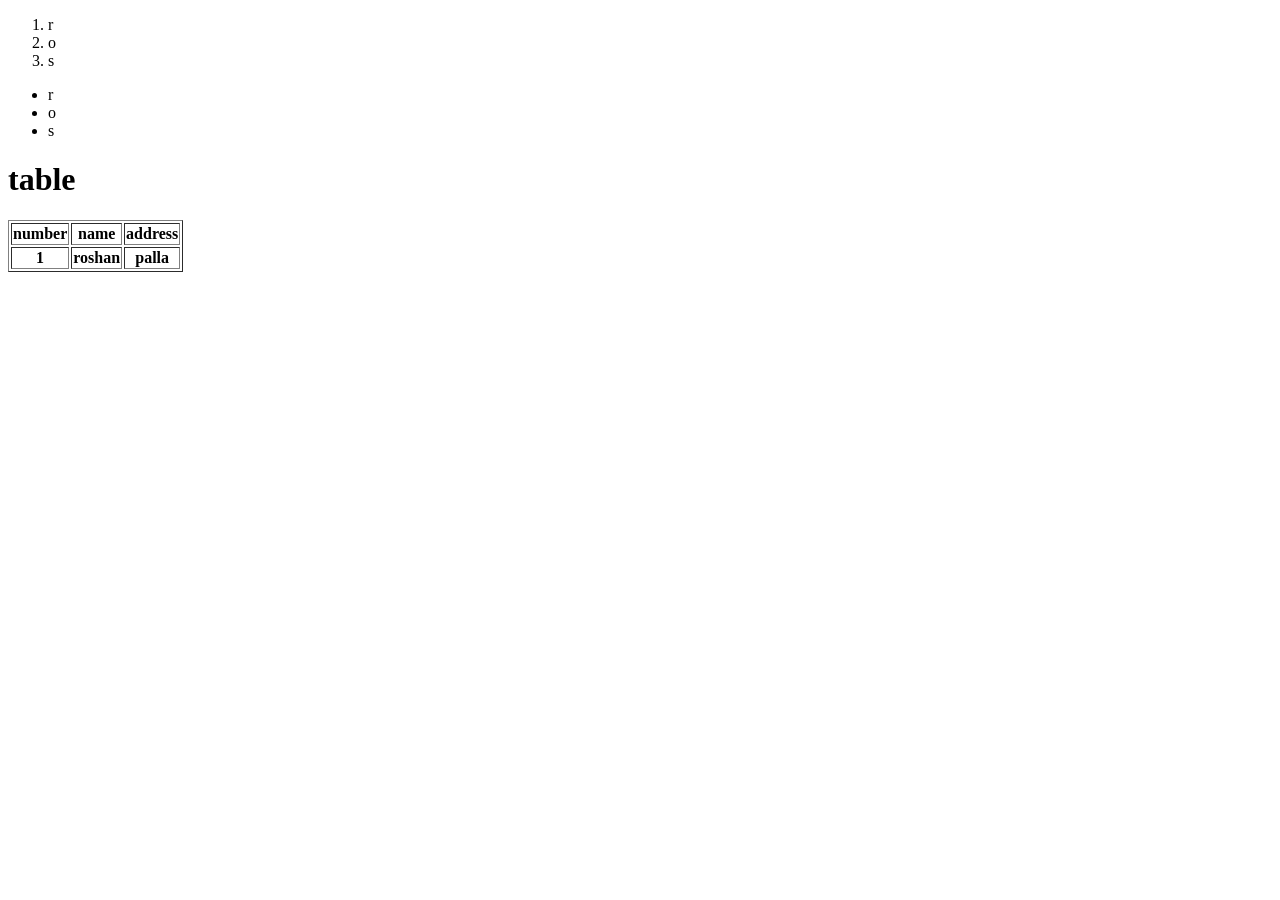
<file: d1.html>
<!DOCTYPE html>
<html lang="en">
<head>
  <meta charset="UTF-8">
  <meta name="viewport" content="width=device-width, initial-scale=1.0">
  <title>Document</title>
</head>
<body>
  <ol>
    <li>r</li>
    <li>o</li>
    <li>s</li>
  </ol>

  <ul>
    <li>r</li>
    <li>o</li>
    <li>s</li>
  </ul>

  <h1>table</h1>
  <table border="1px">
    <thead>
      <tr>
        <th>number</th>
        <th>name</th>
        <th>address</th>
      </tr>
     
    </thead>
    <tbody>
      <th>1</th>
      <th>roshan</th>
      <th>palla</th>
    </tbody>
  </table>
  
</body>
</html>
</file>
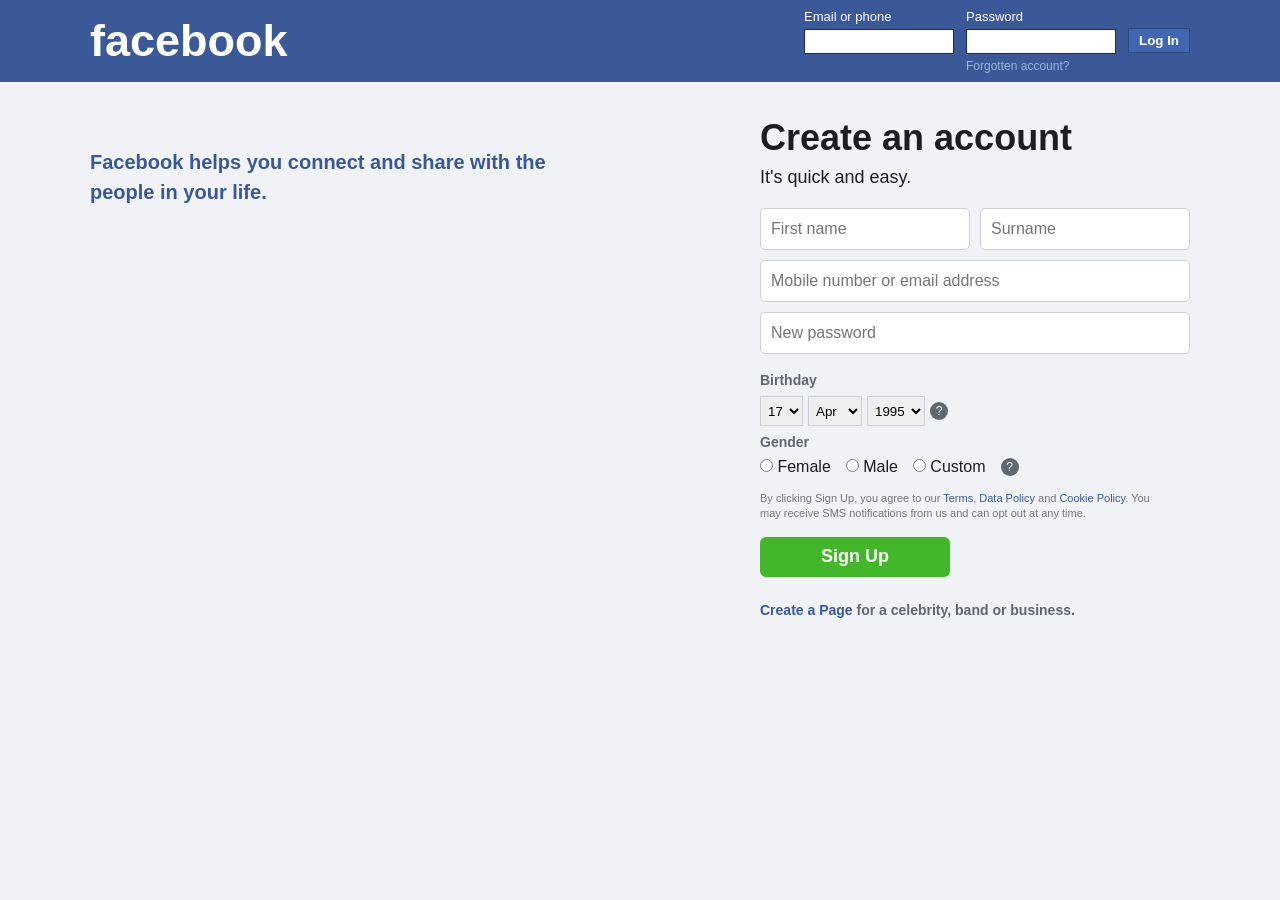
<file: fb.html>
<!DOCTYPE html>
<html lang="en">
<head>
    <meta charset="UTF-8">
    <meta name="viewport" content="width=device-width, initial-scale=1.0">
    <title>Facebook</title>
    <link rel="stylesheet" href="fb.css">
</head>

<body>

    <!-- Header -->
    <header>
        <div class="header-container">

            <div class="logo">
                facebook
            </div>

            <div class="login-area">

                <div class="login-box">
                    <label>Email or phone</label>
                    <input type="text">
                </div>

                <div class="login-box">
                    <label>Password</label>
                    <input type="password">
                    <a href="#">Forgotten account?</a>
                </div>

                <button class="login-btn">Log In</button>

            </div>

        </div>
    </header>


    <!-- Main -->
    <main>

        <section class="left-section">

            <h2>
                Facebook helps you connect and share with the
                people in your life.
            </h2>

            

        </section>


        <section class="signup-section">

            <h1>Create an account</h1>

            <p class="subtitle">It's quick and easy.</p>

            <form>

                <div class="name-fields">
                    <input type="text" placeholder="First name">
                    <input type="text" placeholder="Surname">
                </div>

                <input
                    type="text"
                    placeholder="Mobile number or email address"
                    class="full-input"
                >

                <input
                    type="password"
                    placeholder="New password"
                    class="full-input"
                >

                <label class="form-label">Birthday</label>

                <div class="birthday">

                    <select>
                        <option>17</option>
                        <option>18</option>
                        <option>19</option>
                        <option>20</option>
                    </select>

                    <select>
                        <option>Apr</option>
                        <option>May</option>
                        <option>Jun</option>
                    </select>

                    <select>
                        <option>1995</option>
                        <option>1996</option>
                        <option>1997</option>
                    </select>

                    <span>?</span>

                </div>


                <label class="form-label">Gender</label>

                <div class="gender">

                    <label>
                        <input type="radio" name="gender">
                        Female
                    </label>

                    <label>
                        <input type="radio" name="gender">
                        Male
                    </label>

                    <label>
                        <input type="radio" name="gender">
                        Custom
                    </label>

                    <span>?</span>

                </div>


                <p class="terms">
                    By clicking Sign Up, you agree to our
                    <a href="#">Terms</a>,
                    <a href="#">Data Policy</a> and
                    <a href="#">Cookie Policy</a>.
                    You may receive SMS notifications from us
                    and can opt out at any time.
                </p>

                <button class="signup-btn">
                    Sign Up
                </button>

            </form>

            <p class="create-page">
                <a href="#">Create a Page</a> for a celebrity,
                band or business.
            </p>

        </section>

    </main>

</body>
</html>
</file>
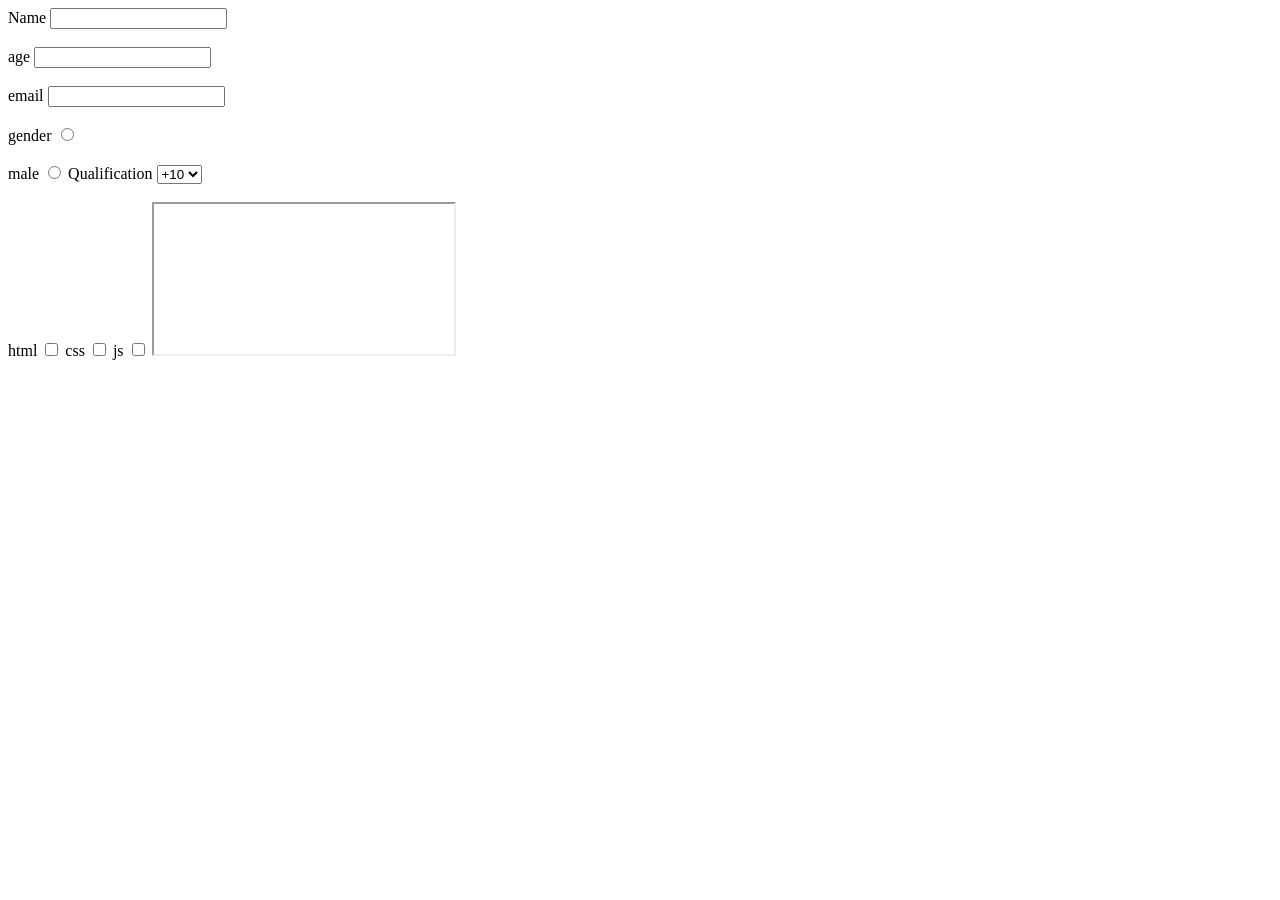
<file: form.html>
<!DOCTYPE html>
<html lang="en">
<head>
  <meta charset="UTF-8">
  <meta name="viewport" content="width=device-width, initial-scale=1.0">
  <title>Document</title>
</head>
<body>
  <label>Name</label>
  <input type="text">
  <br>
    <br>
  <label>age</label>
  <input type="email">
    <br>
      <br>
  <label>email</label>
  <input type="email">
    <br>
      <br>
  <label>gender</label>
  <input type="radio">
    <br>
      <br>
  <label>male</label>
  <input type="radio">
  <label>Qualification</label>
  <select>
    <option>
      +10
    </option>
    <option>+2</option>
    <option>BE</option>
  </select>
  <br>
  <br>

<label>html</label>
<input type="checkbox">
<label>css</label>
<input type="checkbox">
<label>js</label>
<input type="checkbox">

<iframe src="https://100k.live"></iframe>

</body>
</html>
</file>
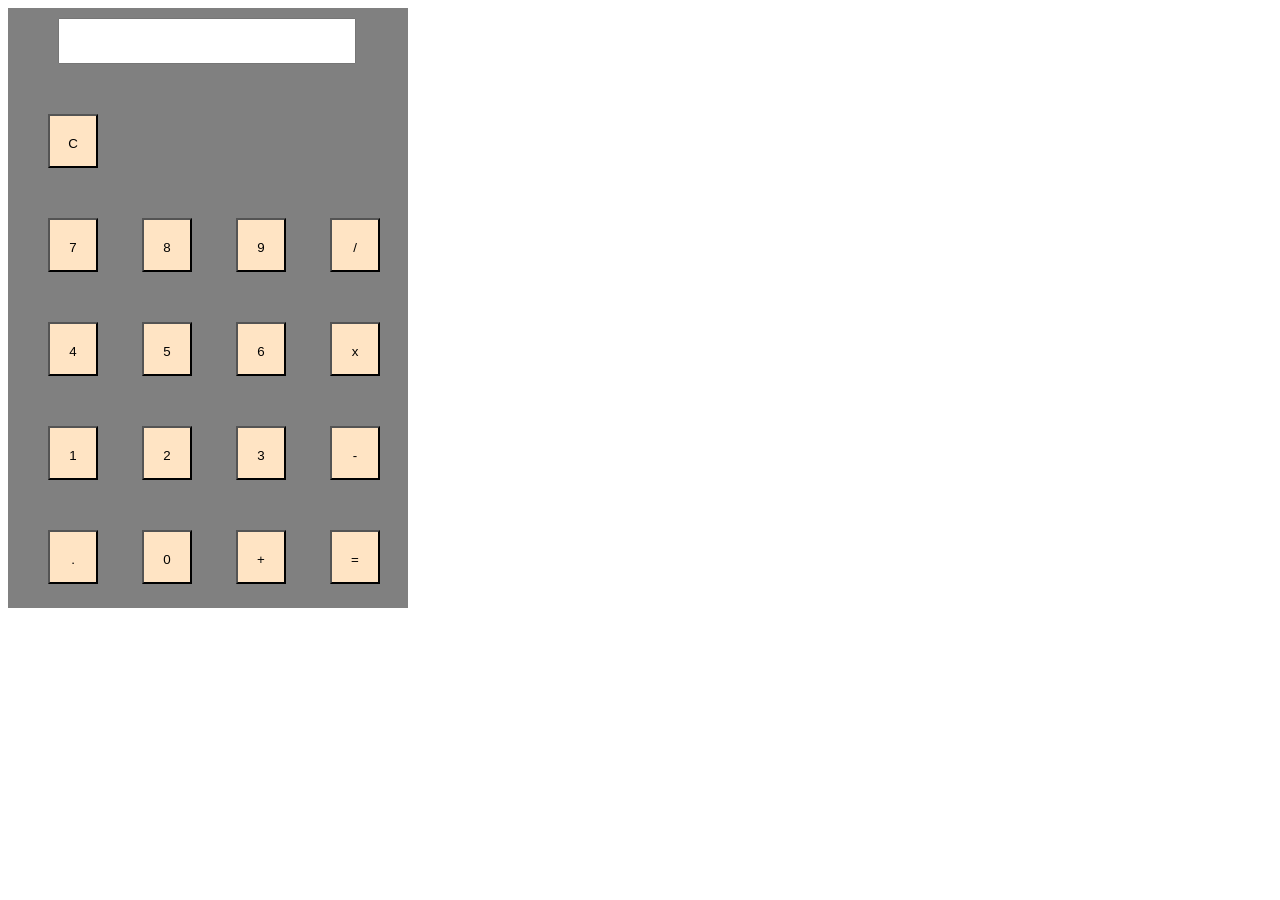
<file: calculator/cal.html>
<!DOCTYPE html>
<html lang="en">
<head>
  <meta charset="UTF-8">
  <meta name="viewport" content="width=device-width, initial-scale=1.0">
  <title>calculator</title>
  <link rel="stylesheet" href="style.css">
  
</head>
<body>
  <div class="main-body">
    <div class="calc">
      <input type="text" id="display"> 
     <div class="row">
      <button onclick="clearScreen()" class="btn">C</button>

     </div>
     <div class="row">

      <button onclick="buttonclick(7)" class="btn">7</button>
      <button onclick="buttonclick(8)" class="btn">8</button>
      <button onclick="buttonclick(9)" class="btn">9</button>
      <button onclick="buttonclick('/')" class="btn">/</button>
     </div>
     <div class="row">
      <button onclick="buttonclick(4)" class="btn">4</button>
      <button onclick="buttonclick(5)" class="btn">5</button>
      <button onclick="buttonclick(6)" class="btn">6</button>
      <button onclick="buttonclick('*')" class="btn">x</button>
       
     </div>
     <div class="row">
      <button onclick="buttonclick(1)" class="btn">1</button>
      <button onclick="buttonclick(2)" class="btn">2</button>
      <button onclick="buttonclick(3)" class="btn">3</button>
      <button onclick="buttonclick('-')" class="btn">-</button>

     </div>
     <div>
     <button onclick="buttonclick('.')" class="btn">.</button>
      <button onclick="buttonclick('0')" class="btn">0</button>
      <button onclick="buttonclick('+')" class="btn">+</button>
      <button onclick="equalclick()" class="btn">=</button>

    </div>

  </div>
  <script src="script.js">
  </script>
  
</body>
</html>
</file>
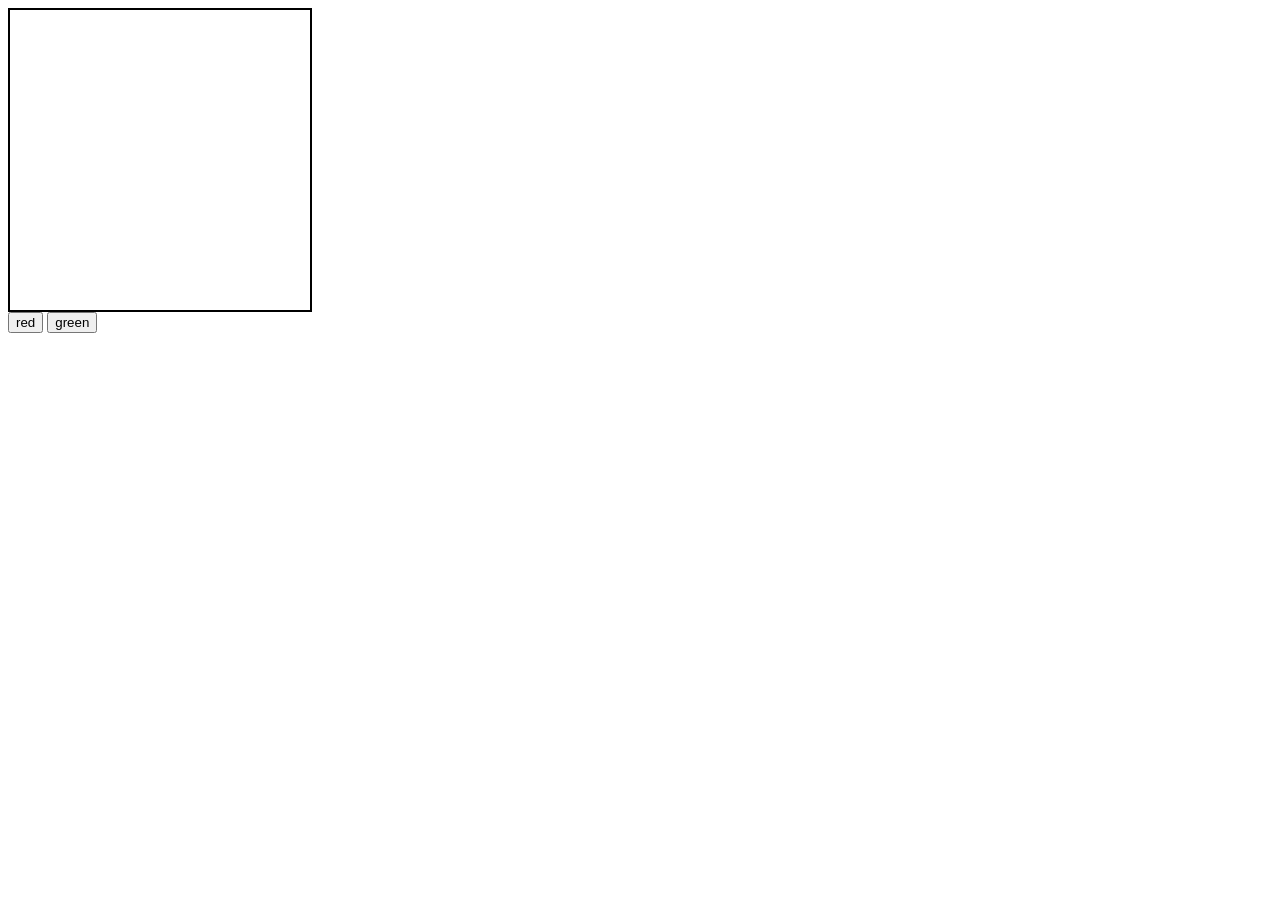
<file: javascript/demo2.html>
<!DOCTYPE html>
<html lang="en">
<head>
  <meta charset="UTF-8">
  <meta name="viewport" content="width=device-width, initial-scale=1.0">
  <title>Document</title>
  <style>
    #display{
      width:300px;
      height:300px;
      border:solid 2px;
    }
  </style>
</head>
<body>
  <div id="display"></div>

  <button onclick="color('red')">red</button>
  <button onclick="color('green')">green</button>

  <script>
    function color(col){
      document.getElementById("display").style.background=col
    
    }
  </script>
</body>
</html>
</file>
<file: fb.css>
* {
    margin: 0;
    padding: 0;
    box-sizing: border-box;
}

body {
    font-family: Arial, Helvetica, sans-serif;
    background-color: #f0f2f5;
    color: #1c1e21;
}


/*HEADER  */

header {
    height: 82px;
    
    background-color: #3b5998;
}

.header-container {
    width: 1100px;
    height: 100%;
    margin: auto;

    display: flex;
    justify-content: space-between;
    align-items: center;
}


/* Facebook logo */

.logo {
    color: white;
    font-size: 45px;
    font-weight: bold;
}


/* Login */

.login-area {
    display: flex;
    align-items: flex-start;
    gap: 12px;
   
}

.login-box {
    display: flex;
    flex-direction: column;
}

.login-box label {
    color: white;
    font-size: 13px;
    margin-bottom: 5px;
}

.login-box input {
    width: 150px;
    height: 25px;
    border: 1px solid #1d2a5b;
}

.login-box a {
    color: #9cb4d8;
    font-size: 12px;
    text-decoration: none;
    margin-top: 5px;
}

.login-btn {
    margin-top: 19px;
    height: 25px;
    padding: 0 10px;

    color: white;
    background-color: #4267b2;

    border: 1px solid #29487d;
    font-weight: bold;
}.login-btn:hover{
  background-color:red;
}


/* ================= MAIN ================= */

main {
    width: 1100px;
    margin: auto;

    display: flex;
    justify-content: space-between;
}


/* Left */

.left-section {
    width: 55%;
    padding-top: 65px;
}

.left-section h2 {
    width: 500px;

    font-size: 20px;
    line-height: 1.5;
    color: #385898;
}

.network-image {
    margin-top: 35px;
}

.network-image img {
    width: 500px;
}


/* ================= SIGNUP ================= */

.signup-section {
    width: 430px;
    padding-top: 35px;
}

.signup-section h1 {
    font-size: 36px;
    margin-bottom: 8px;
}

.subtitle {
    font-size: 18px;
    margin-bottom: 20px;
}


/* Inputs */

.name-fields {
    display: flex;
    gap: 10px;
}

.name-fields input {
    width: 50%;
}

.full-input {
    width: 100%;
}

.name-fields input,
.full-input {
    height: 42px;

    border: 1px solid #ccd0d5;
    border-radius: 5px;

    padding: 10px;

    font-size: 16px;

    margin-bottom: 10px;
}

.form-label {
    display: block;

    font-size: 14px;
    font-weight: bold;

    color: #606770;

    margin: 8px 0;
}


/* Birthday */

.birthday {
    display: flex;
    align-items: center;
    gap: 5px;
}

.birthday select {
    height: 30px;
    border: 1px solid #ccd0d5;
    padding: 3px;
}

.birthday span,
.gender span {
    width: 18px;
    height: 18px;

    border-radius: 50%;

    background-color: #606770;
    color: white;

    text-align: center;
    font-size: 12px;
    line-height: 18px;
}


/* Gender */

.gender {
    display: flex;
    gap: 15px;
    align-items: center;
}

.gender label {
    font-size: 16px;
}


/* Terms */

.terms {
    width: 400px;

    color: #777;
    font-size: 11px;
    line-height: 1.4;

    margin-top: 15px;
}

.terms a {
    color: #385898;
    text-decoration: none;
}


/* Sign Up */

.signup-btn {
    width: 190px;
    height: 40px;

    margin-top: 15px;

    background-color: #42b72a;
    color: white;

    border: none;
    border-radius: 6px;

    font-size: 18px;
    font-weight: bold;

    cursor: pointer;
}

.signup-btn:hover {
    background-color: #36a420;
}


/* Create Page */

.create-page {
    margin-top: 25px;

    font-size: 14px;
    font-weight: bold;

    color: #606770;
}

.create-page a {
    color: #385898;
    text-decoration: none;
}
</file>
<file: calculator/style.css>
.calc{
  height:600px;
  width:400px;
  background-color:grey;
}
#display{
  width:290px;
  height:40px;
  margin-left:50px;
  margin-top:10px;
  pointer-events:none;
}
.btn{
    margin-left:50px;
  margin-top:50px;
  width:50px;
  margin-left:40px;
  background-color: bisque;
  padding-top:20px;
   padding-bottom:15px;

}
</file>
